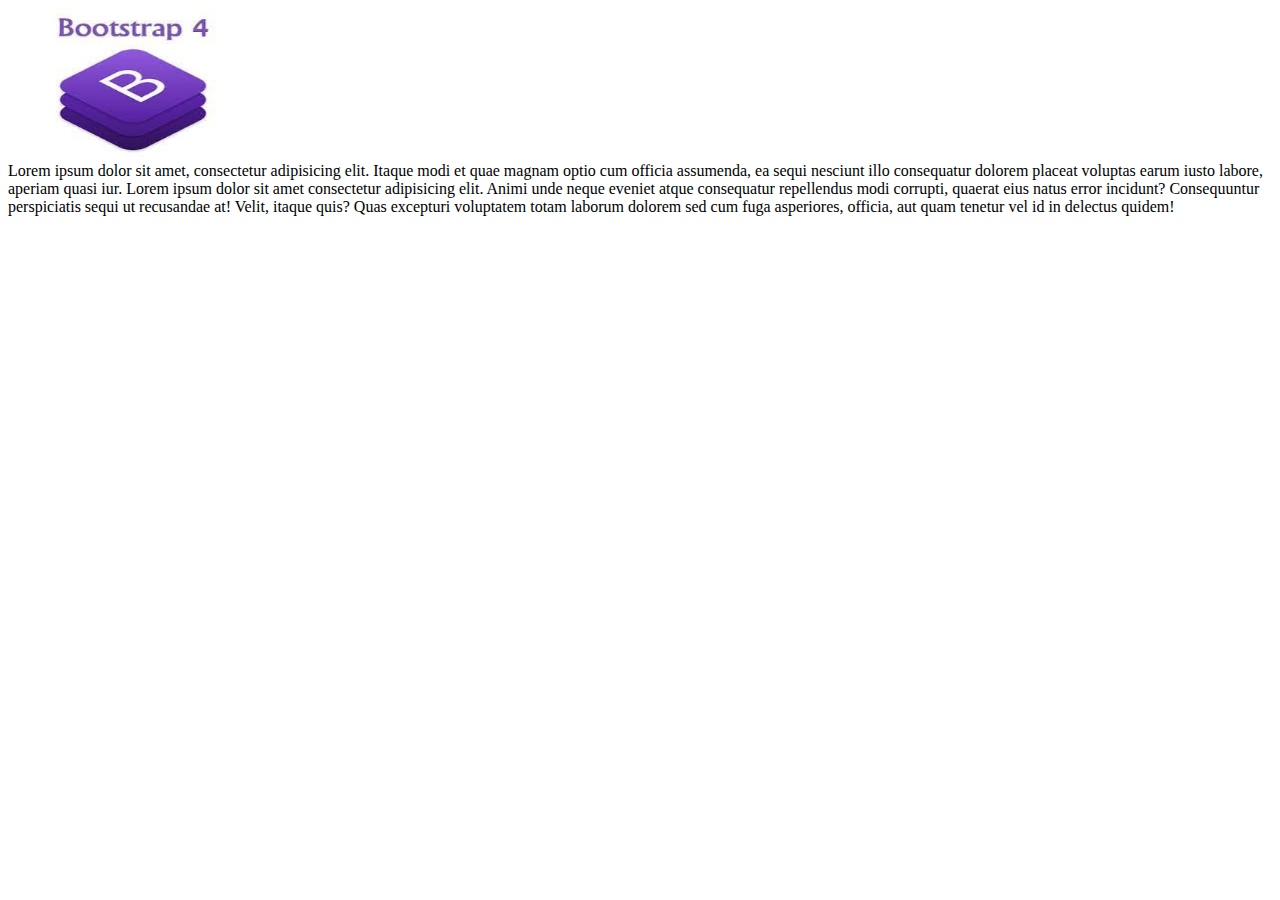
<file: bootstrap.html>
<!DOCTYPE html>
<html lang="en">
<head>
    <meta charset="UTF-8">
    <meta http-equiv="X-UA-Compatible" content="IE=edge">
    <meta name="viewport" content="width=device-width, initial-scale=1.0">
    <title>Document</title>
</head>

<body>
    <div class="block">
        <div ><img src="./bootstrap.jfif" alt="" style="width:250px;height:150px;"></div>
        Lorem ipsum dolor sit amet, consectetur adipisicing elit. Itaque modi et quae magnam optio cum officia assumenda, ea sequi nesciunt illo consequatur dolorem placeat voluptas earum iusto labore, aperiam quasi iur.
        Lorem ipsum dolor sit amet consectetur adipisicing elit. Animi unde neque eveniet atque consequatur repellendus modi corrupti, quaerat eius natus error incidunt? Consequuntur perspiciatis sequi ut recusandae at! Velit, itaque quis? Quas excepturi voluptatem totam laborum dolorem sed cum fuga asperiores, officia, aut quam tenetur vel id in delectus quidem!
    </div>
</body>
</html>
</file>
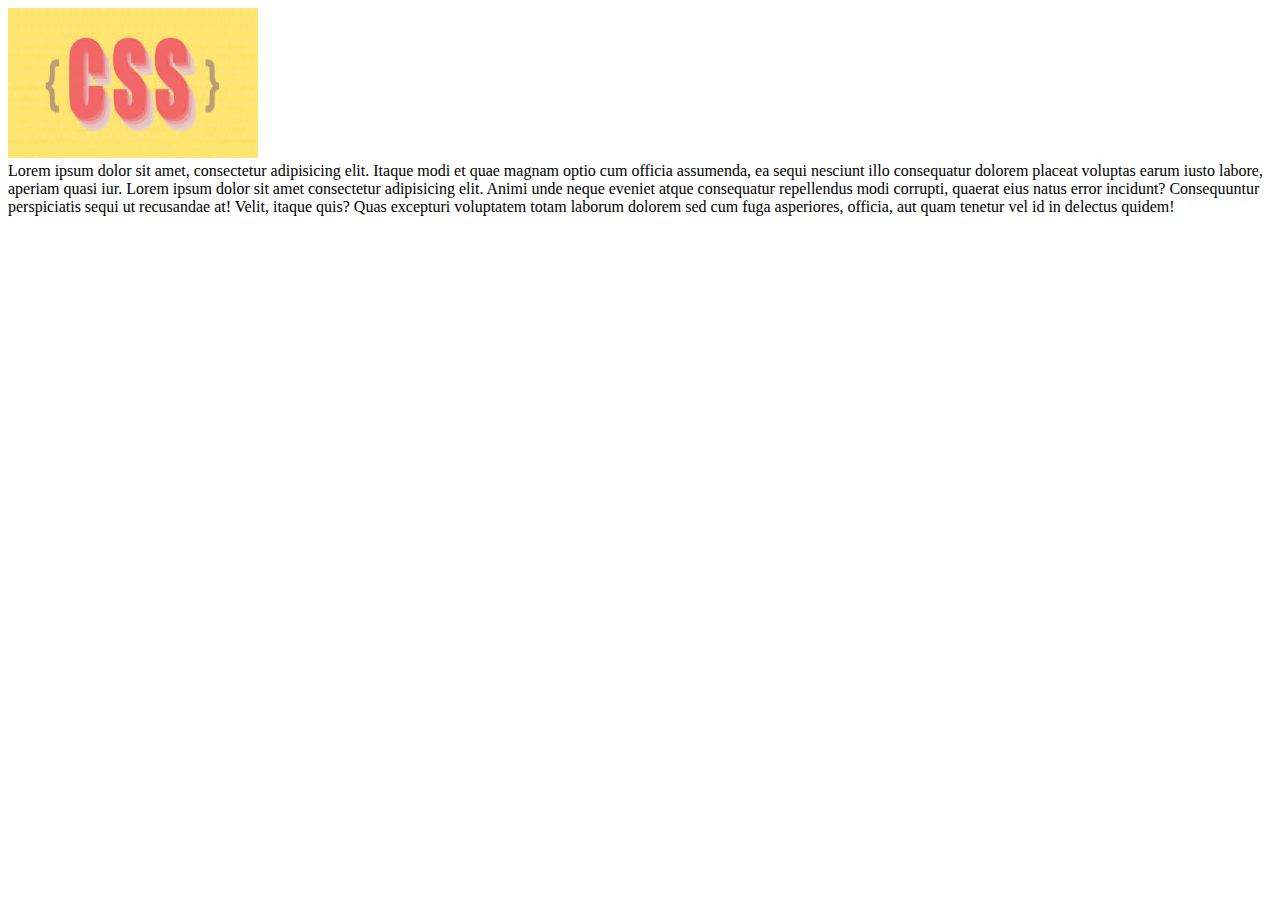
<file: css.html>
<!DOCTYPE html>
<html lang="en">
<head>
    <meta charset="UTF-8">
    <meta http-equiv="X-UA-Compatible" content="IE=edge">
    <meta name="viewport" content="width=device-width, initial-scale=1.0">
    <title>Document</title>
</head>

<body>
    <div class="block">
        <div ><img src="./css.jfif" alt="" style="width:250px;height: 150px;"></div>
        Lorem ipsum dolor sit amet, consectetur adipisicing elit. Itaque modi et quae magnam optio cum officia assumenda, ea sequi nesciunt illo consequatur dolorem placeat voluptas earum iusto labore, aperiam quasi iur.
        Lorem ipsum dolor sit amet consectetur adipisicing elit. Animi unde neque eveniet atque consequatur repellendus modi corrupti, quaerat eius natus error incidunt? Consequuntur perspiciatis sequi ut recusandae at! Velit, itaque quis? Quas excepturi voluptatem totam laborum dolorem sed cum fuga asperiores, officia, aut quam tenetur vel id in delectus quidem!
    </div>
</body>
</html>
</file>
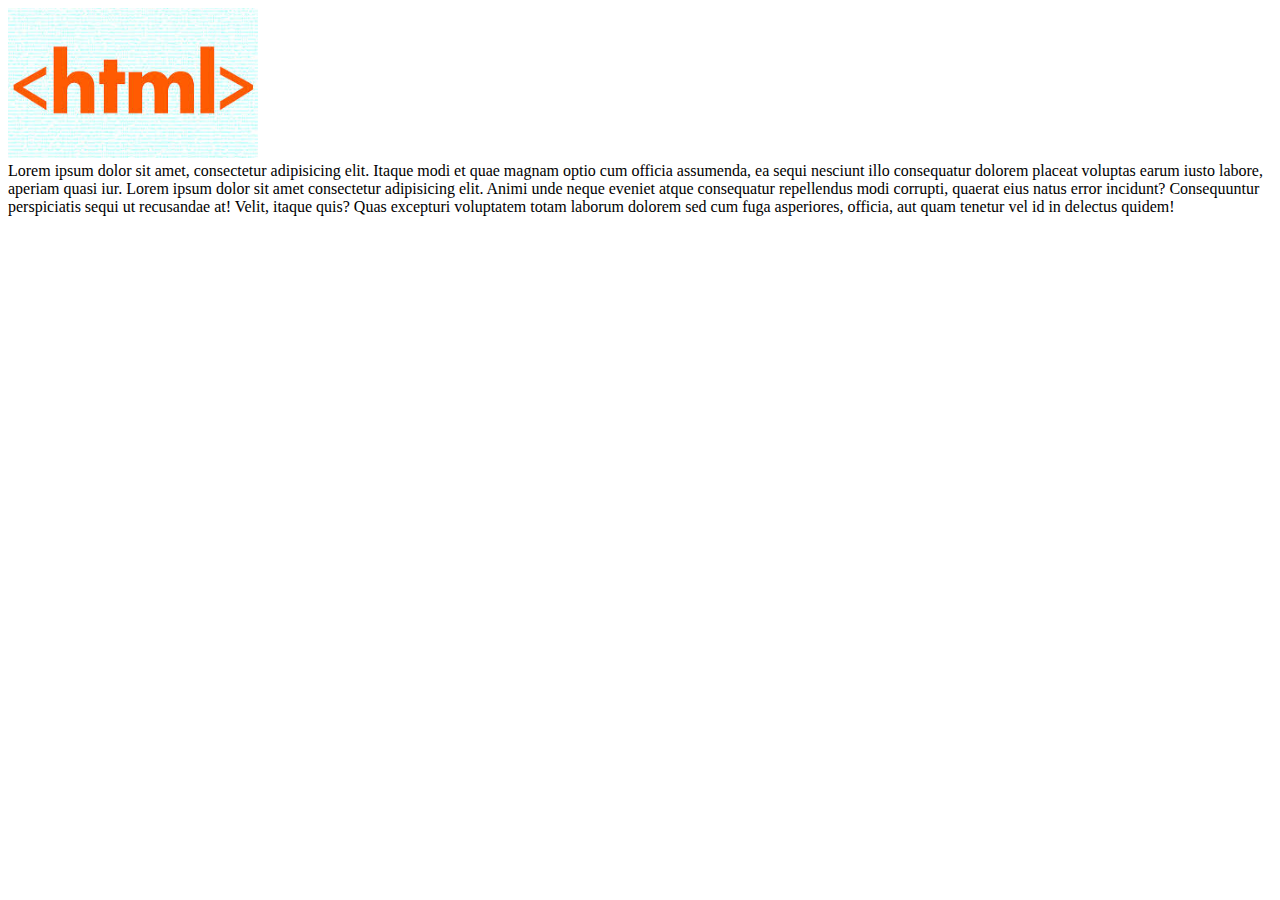
<file: html.html>
<!DOCTYPE html>
<html lang="en">
<head>
    <meta charset="UTF-8">
    <meta http-equiv="X-UA-Compatible" content="IE=edge">
    <meta name="viewport" content="width=device-width, initial-scale=1.0">
    <title>Document</title>
</head>

<body>
    <div class="block">
        <div ><img src="./html.jfif" alt="" style="width:250px;height: 150px;"></div>
        Lorem ipsum dolor sit amet, consectetur adipisicing elit. Itaque modi et quae magnam optio cum officia assumenda, ea sequi nesciunt illo consequatur dolorem placeat voluptas earum iusto labore, aperiam quasi iur.
        Lorem ipsum dolor sit amet consectetur adipisicing elit. Animi unde neque eveniet atque consequatur repellendus modi corrupti, quaerat eius natus error incidunt? Consequuntur perspiciatis sequi ut recusandae at! Velit, itaque quis? Quas excepturi voluptatem totam laborum dolorem sed cum fuga asperiores, officia, aut quam tenetur vel id in delectus quidem!
    </div>
</body>
</html>
</file>
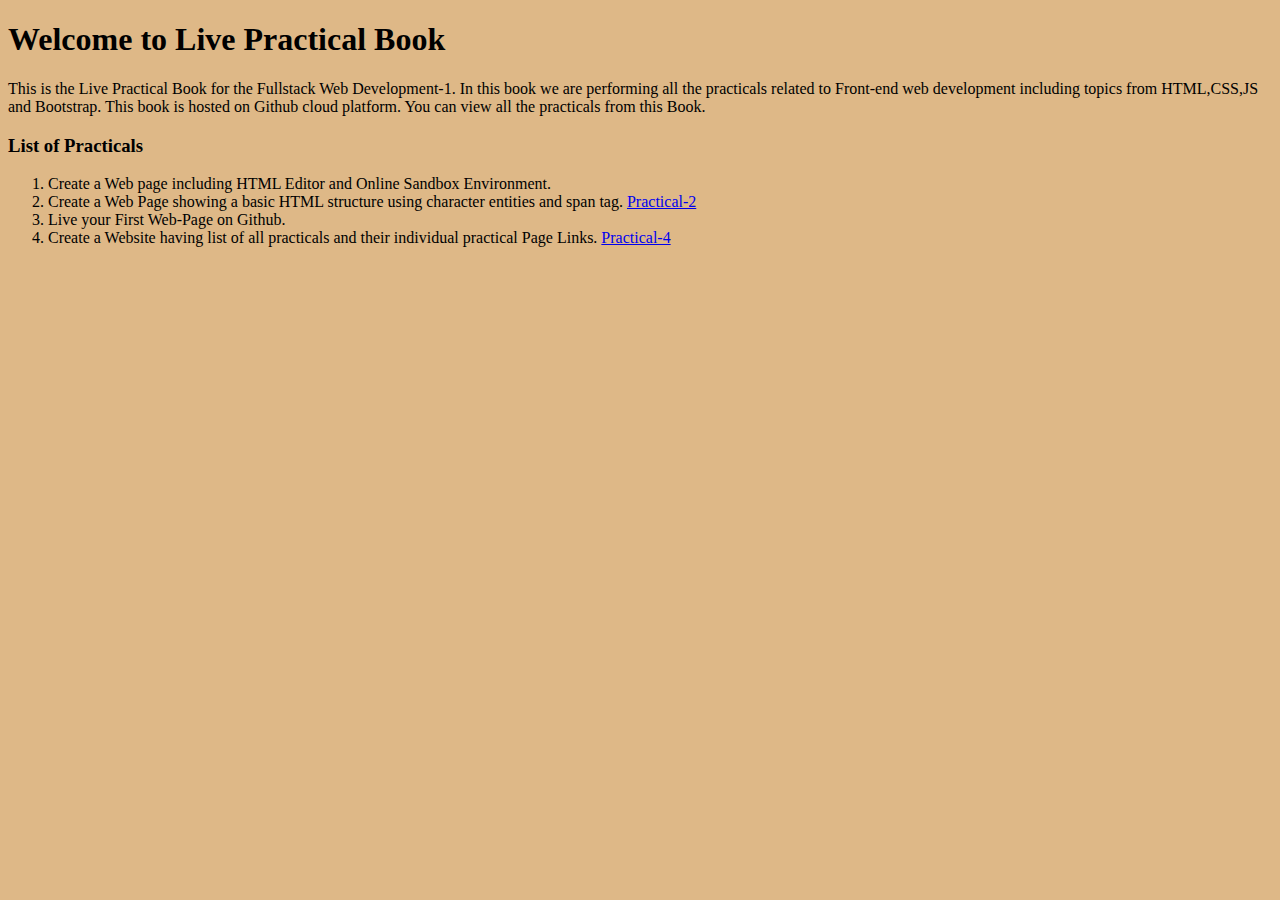
<file: index4.html>
<!DOCTYPE html>
<html lang="en">
<head>
    <meta charset="UTF-8" />
    <meta http-equiv="X-UA-Compatible" content="IE=edge" />
    <meta name="viewport" content="width=device-width, initial-scale=1.0" />
    <title>Live Practical Book</title>
</head>
<body style="background-color: burlywood;">
<h1>Welcome to Live Practical Book</h1>
<p>
    This is the Live Practical Book for the Fullstack Web Development-1. In
    this book we are performing all the practicals related to Front-end web
    development including topics from HTML,CSS,JS and Bootstrap. This book is
    hosted on Github cloud platform. You can view all the practicals from this
    Book.
</p>

<h3>List of Practicals</h3>
<ol type="1">
    <li>
        Create a Web page including HTML Editor and Online Sandbox Environment. 
    <li>
        Create a Web Page showing a basic HTML structure using character entities and span tag. <a href="Assignments/assignment2.html">Practical-2</a>
    </li>
    <li>
        Live your First Web-Page on Github. 
    </li>
    <li>
        Create a Website having list of all practicals and their individual practical Page Links. <a href="./index4.html">Practical-4</a>
    </li>
    </ol>
</body>
</html>
</file>
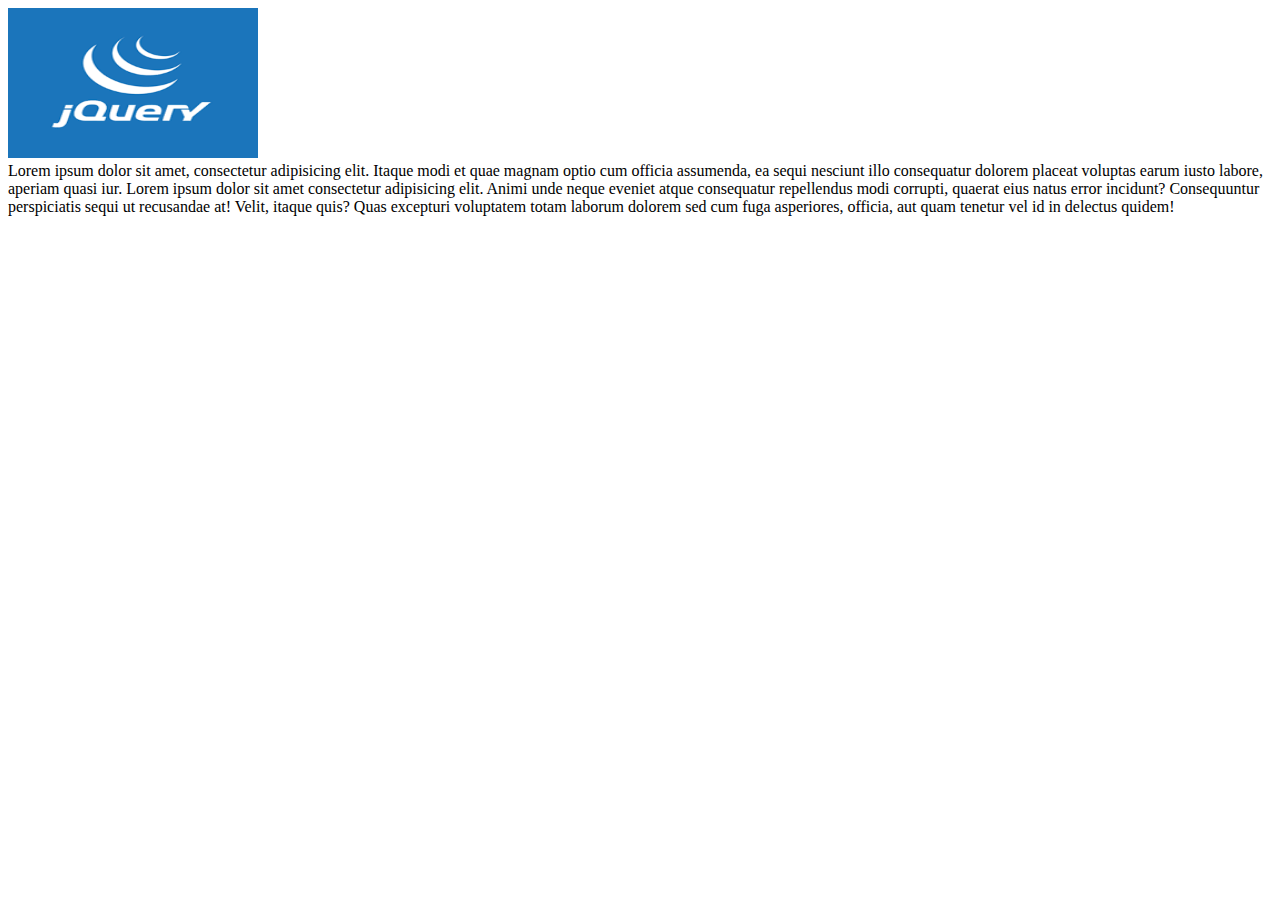
<file: jquery.html>
<!DOCTYPE html>
<html lang="en">
<head>
    <meta charset="UTF-8">
    <meta http-equiv="X-UA-Compatible" content="IE=edge">
    <meta name="viewport" content="width=device-width, initial-scale=1.0">
    <title>Document</title>
</head>

<body>
    <div class="block">
        <div ><img src="./jquery.png" alt="" style="width:250px;height: 150px;"></div>
        Lorem ipsum dolor sit amet, consectetur adipisicing elit. Itaque modi et quae magnam optio cum officia assumenda, ea sequi nesciunt illo consequatur dolorem placeat voluptas earum iusto labore, aperiam quasi iur.
        Lorem ipsum dolor sit amet consectetur adipisicing elit. Animi unde neque eveniet atque consequatur repellendus modi corrupti, quaerat eius natus error incidunt? Consequuntur perspiciatis sequi ut recusandae at! Velit, itaque quis? Quas excepturi voluptatem totam laborum dolorem sed cum fuga asperiores, officia, aut quam tenetur vel id in delectus quidem!
    </div>
</body>
</html>
</file>
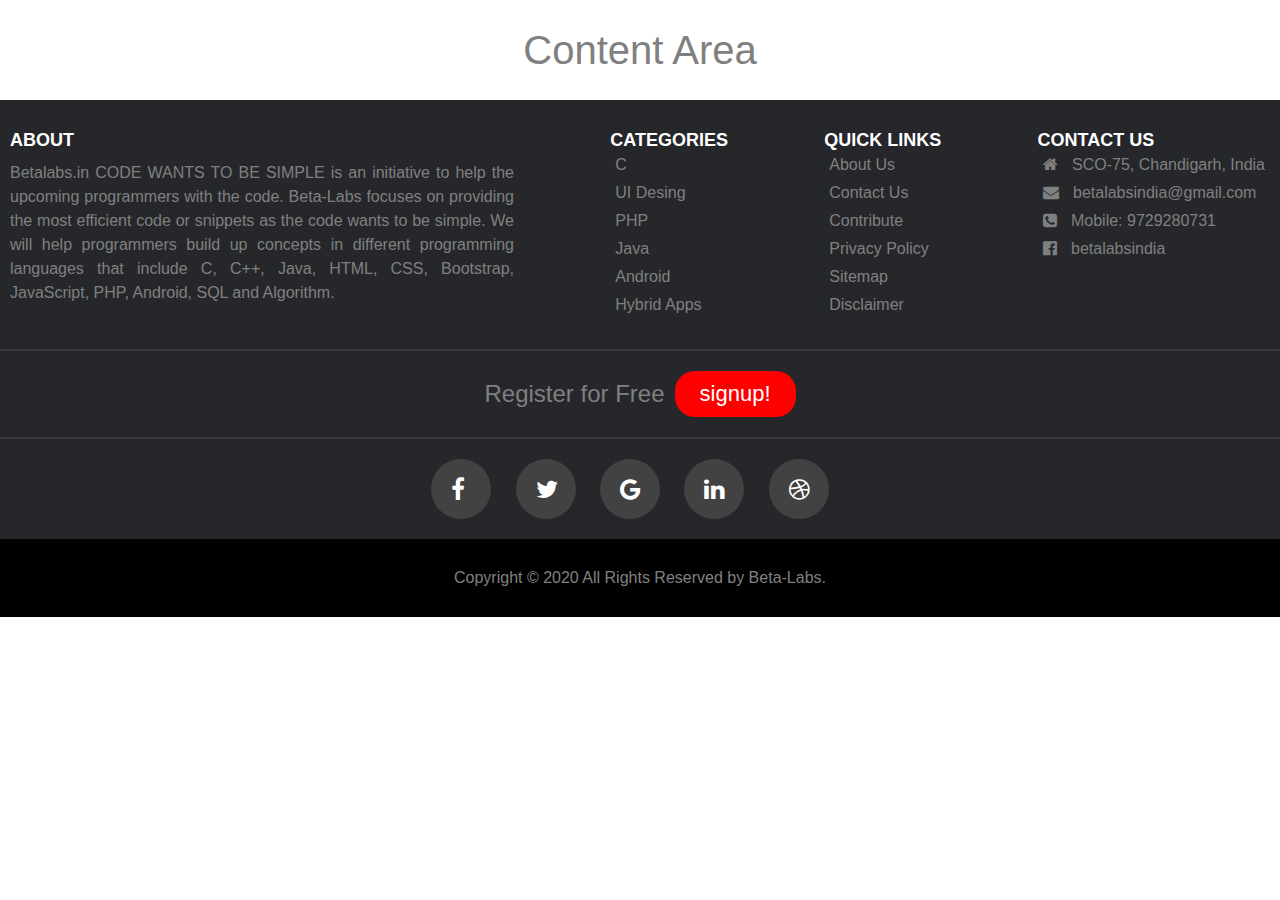
<file: practical-11.html>
<!DOCTYPE html>
<html lang="en">
  <head>
    <meta charset="UTF-8" />
    <meta name="viewport" content="width=device-width, initial-scale=1.0" />
    <title>Responsive Footer</title>
    <link rel="stylesheet" href="./practical-11.css" />
    <link
      rel="stylesheet"
      href="https://stackpath.bootstrapcdn.com/font-awesome/4.7.0/css/font-awesome.min.css"
      integrity="sha384-wvfXpqpZZVQGK6TAh5PVlGOfQNHSoD2xbE+QkPxCAFlNEevoEH3Sl0sibVcOQVnN"
      crossorigin="anonymous"
    />
  </head>
  <body>
    <section class="main-content">Content Area</section>
    <footer>
      <section class="sec-1">
        <section class="about">
          <h2>About</h2>
          <p>
            Betalabs.in CODE WANTS TO BE SIMPLE is an initiative to help the
            upcoming programmers with the code. Beta-Labs focuses on providing
            the most efficient code or snippets as the code wants to be simple.
            We will help programmers build up concepts in different programming
            languages that include C, C++, Java, HTML, CSS, Bootstrap,
            JavaScript, PHP, Android, SQL and Algorithm.
          </p>
        </section>
        <section class="link1">
          <h2>Categories</h2>
          <ul>
            <li><a href="#">C</a></li>
            <li><a href="#">UI Desing</a></li>
            <li><a href="#">PHP</a></li>
            <li><a href="#">Java</a></li>
            <li><a href="#">Android</a></li>
            <li><a href="#">Hybrid Apps</a></li>
          </ul>
        </section>
        <section class="link2">
          <h2>Quick Links</h2>
          <ul>
            <li><a href="#">About Us</a></li>
            <li><a href="#">Contact Us</a></li>
            <li><a href="#">Contribute</a></li>
            <li><a href="#">Privacy Policy</a></li>
            <li><a href="#">Sitemap</a></li>
            <li><a href="#">Disclaimer</a></li>
          </ul>
        </section>
        <section class="link3">
          <h2>Contact Us</h2>
          <ul>
            <li>
              <i class="fa fa-home"></i> <span>SCO-75, Chandigarh, India</span>
            </li>
            <li>
              <i class="fa fa-envelope"></i>
              <span>betalabsindia@gmail.com</span>
            </li>
            <li>
              <i class="fa fa-phone-square"></i>
              <span>Mobile: 9729280731</span>
            </li>
            <li>
              <i class="fa fa-facebook-official"></i>
              <a href="#">betalabsindia</a>
            </li>
          </ul>
        </section>
      </section>
      <hr width="100%" noshade/>
      <section class="sec-2">
        <p>Register for Free</p>
        <a href="#">signup!</a>
      </section>
      <hr width="100%" noshade/>
      <section class="sec-3">
        <ul>
          <li>
            <a href="#"><i class="fa fa-facebook"></i></a>
          </li>
          <li>
            <a href="#"><i class="fa fa-twitter"></i></a>
          </li>
          <li>
            <a href="#"><i class="fa fa-google"></i></a>
          </li>
          <li>
            <a href="#"><i class="fa fa-linkedin"></i></a>
          </li>
          <li>
            <a href="#"><i class="fa fa-dribbble"></i></a>
          </li>
        </ul>
      </section>
      <section class="sec-4">
        <p>
          Copyright © 2020 All Rights Reserved by
          <a href="https://www.beta-labs.in">Beta-Labs.</a>
        </p>
      </section>
    </footer>
  </body>
</html>
</file>
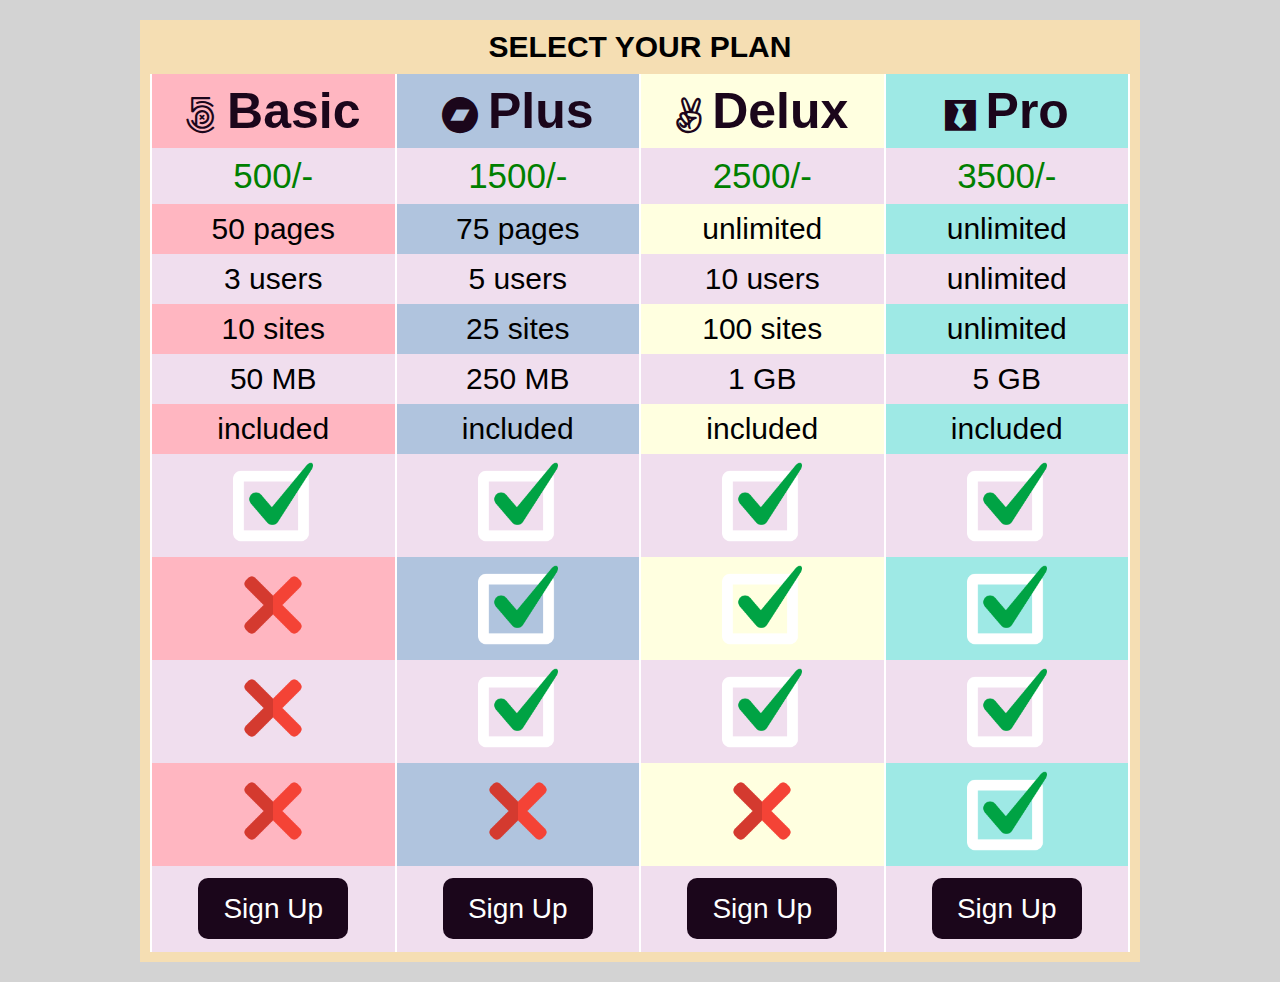
<file: practical-13.html>
<!DOCTYPE html>
<html lang="en">
<head>
    <meta charset="UTF-8">
    <meta http-equiv="X-UA-Compatible" content="IE=edge">
    <meta name="viewport" content="width=device-width, initial-scale=1.0">
    <link rel="stylesheet" href="https://cdnjs.cloudflare.com/ajax/libs/font-awesome/4.7.0/css/font-awesome.min.css">
    <title>Custom Plan Table</title>
    <link rel="stylesheet" href="./style13.css">
</head>
<body>
    <div class="wrapper">
        <h2>
            SELECT YOUR PLAN
        </h2>
            <table class="container">
                <colgroup class="basic"></colgroup>
                <colgroup class="plus"></colgroup>
                <colgroup class="delux"></colgroup>
                <colgroup class="pro"></colgroup>
                <thead>
                    <tr>
                        <th>
                            <i class="fa fa-500px" style="font-size:36px"></i>Basic
                        </th>
                        <th>
                            <i class="fa fa-bandcamp" style="font-size:36px"></i>Plus
                        </th>
                        <th>
                            <i class="fa fa-angellist" style="font-size:36px"></i>Delux
                        </th>
                        <th>
                            <i class="fa fa-black-tie" style="font-size:36px"></i>Pro
                        </th>
                    </tr>
                    <tbody>
                        <tr>
                            <td>
                                500/-
                            </td>
                            <td>
                                1500/-
                            </td>
                            <td>
                                2500/-
                            </td>
                            <td>
                                3500/-
                            </td>
                        </tr>
                        <tr>
                            <td>
                                50 pages
                            </td>
                            <td>
                                75 pages
                            </td>
                            <td>
                                unlimited
                            </td>
                            <td>
                                unlimited
                            </td>
                        </tr>
                        <tr>
                            <td>
                                3 users
                            </td>
                            <td>
                                5 users
                            </td>
                            <td>
                                10 users
                            </td>
                            <td>
                                unlimited
                            </td>
                        </tr>
                        <tr>
                            <td>
                                10 sites
                            </td>
                            <td>
                                25 sites
                            </td>
                            <td>
                                100 sites
                            </td>
                            <td>
                                unlimited
                            </td>
                        </tr>
                        <tr>
                            <td>
                                50 MB
                            </td>
                            <td>
                                250 MB 
                            </td>
                            <td>
                                1 GB
                            </td>
                            <td>
                                5 GB
                            </td>
                        </tr>
                        <tr>
                            <td>
                                included
                            </td>
                            <td>
                                included
                            </td>
                            <td>
                                included
                            </td>
                            <td>
                                included
                            </td>
                        </tr>
                        <tr>
                            <td>
                                <img src="./check.png" width="80" height="80" alt="">
                            </td>
                            <td>
                                <img src="./check.png" width="80" height="80" alt="">
                            </td>
                            <td>
                                <img src="./check.png" width="80" height="80" alt="">
                            </td>
                            <td>
                                <img src="./check.png"width="80" height="80" alt="">
                            </td>
                        </tr>
                        <tr>
                            <td>
                                <img src="./crossed.png"  width="80" height="80"alt="">
                            </td>
                            <td>
                                <img src="./check.png"width="80" height="80" alt="">
                            </td>
                            <td>
                                <img src="./check.png" width="80" height="80"alt="">
                            </td>
                            <td>
                                <img src="./check.png"width="80" height="80" alt="">
                            </td>
                        </tr>
                        <tr>
                            <td>
                                <img src="./crossed.png" width="80" height="80"alt="">
                            </td>
                            <td>
                                <img src="./check.png"width="80" height="80" alt="">
                            </td>
                            <td>
                                <img src="./check.png"width="80" height="80" alt="">
                            </td>
                            <td>
                                <img src="./check.png"width="80" height="80" alt="">
                            </td>
                        </tr>
                        <tr>
                            <td>
                                <img src="./crossed.png" width="80" height="80"alt="">
                            </td>
                            <td>
                                <img src="./crossed.png"width="80" height="80" alt="">
                            </td>
                            <td>
                                <img src="./crossed.png" width="80" height="80"alt="">
                            </td>
                            <td>
                                <img src="./check.png"width="80" height="80" alt="">
                            </td>
                        </tr>
                    </tbody>
                    <tfoot>
                        <tr>
                            <td><a href="#">Sign Up</a></td>
                            <td><a href="#">Sign Up</a></td>
                            <td><a href="#">Sign Up</a></td>
                            <td><a href="#">Sign Up</a></td>
                        </tr>
                    </tfoot>
                </thead>
            </table>
    </div>
</body>
</html>
</file>
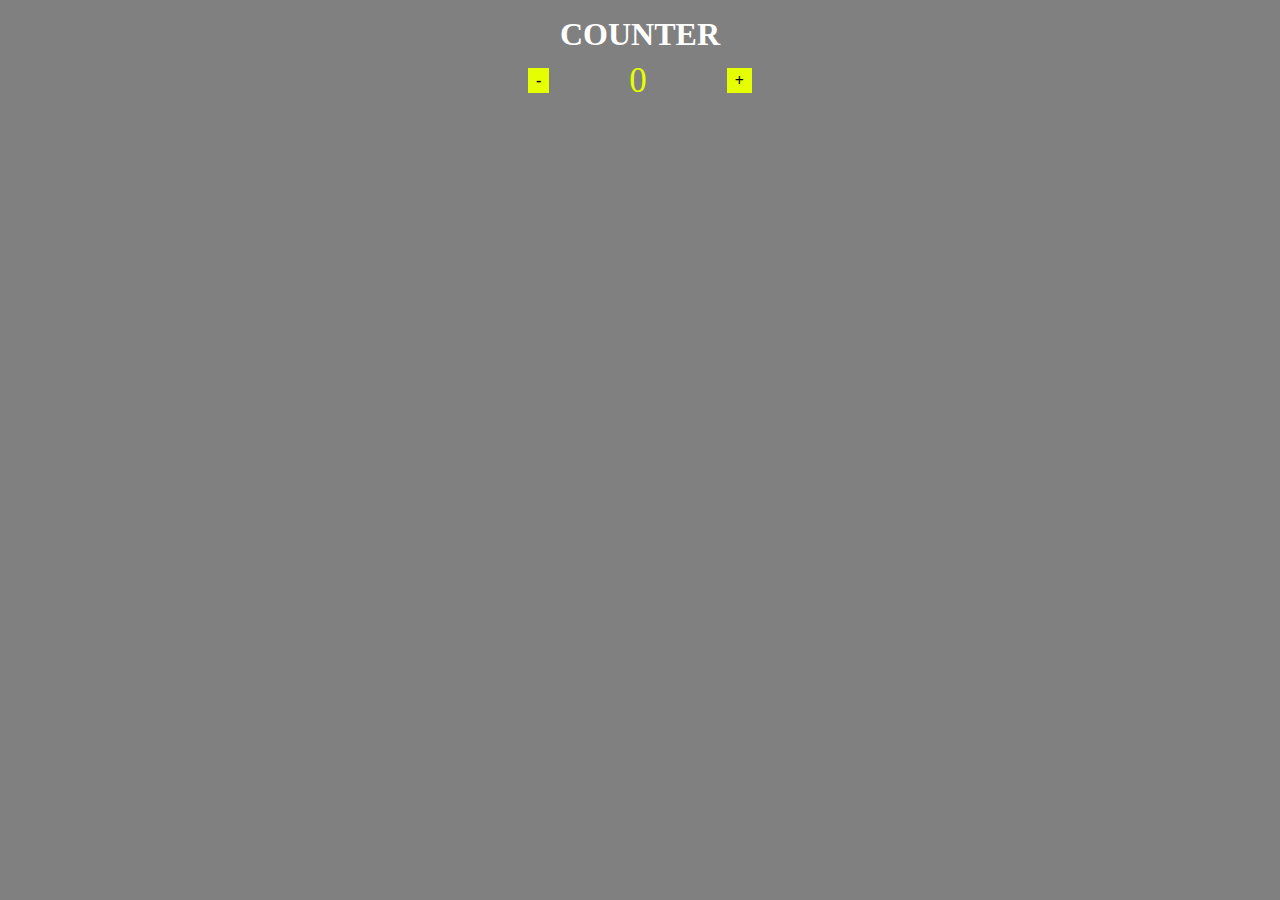
<file: practical14.html>
<!DOCTYPE html>
<html lang="en">
  <head>
    <meta charset="UTF-8" />
    <meta http-equiv="X-UA-Compatible" content="IE=edge" />
    <meta name="viewport" content="width=device-width, initial-scale=1.0" />
    <link rel="stylesheet" href="style14.css">
    <title>Counter</title>
  </head>
  <body>
    <h1>COUNTER</h1>
    <div class="container">
    <div class="minus" id="subtract">
      <a href="#"> <b>-</b></a>
    </div>
    <div class="zero" id="count">0</div>
    <div class="plus" id="add">
        <a href="#"><b>+</b></a>
    </div>
</div>
    
    <script src="./counter.js"></script>
  </body>
</html>
</file>
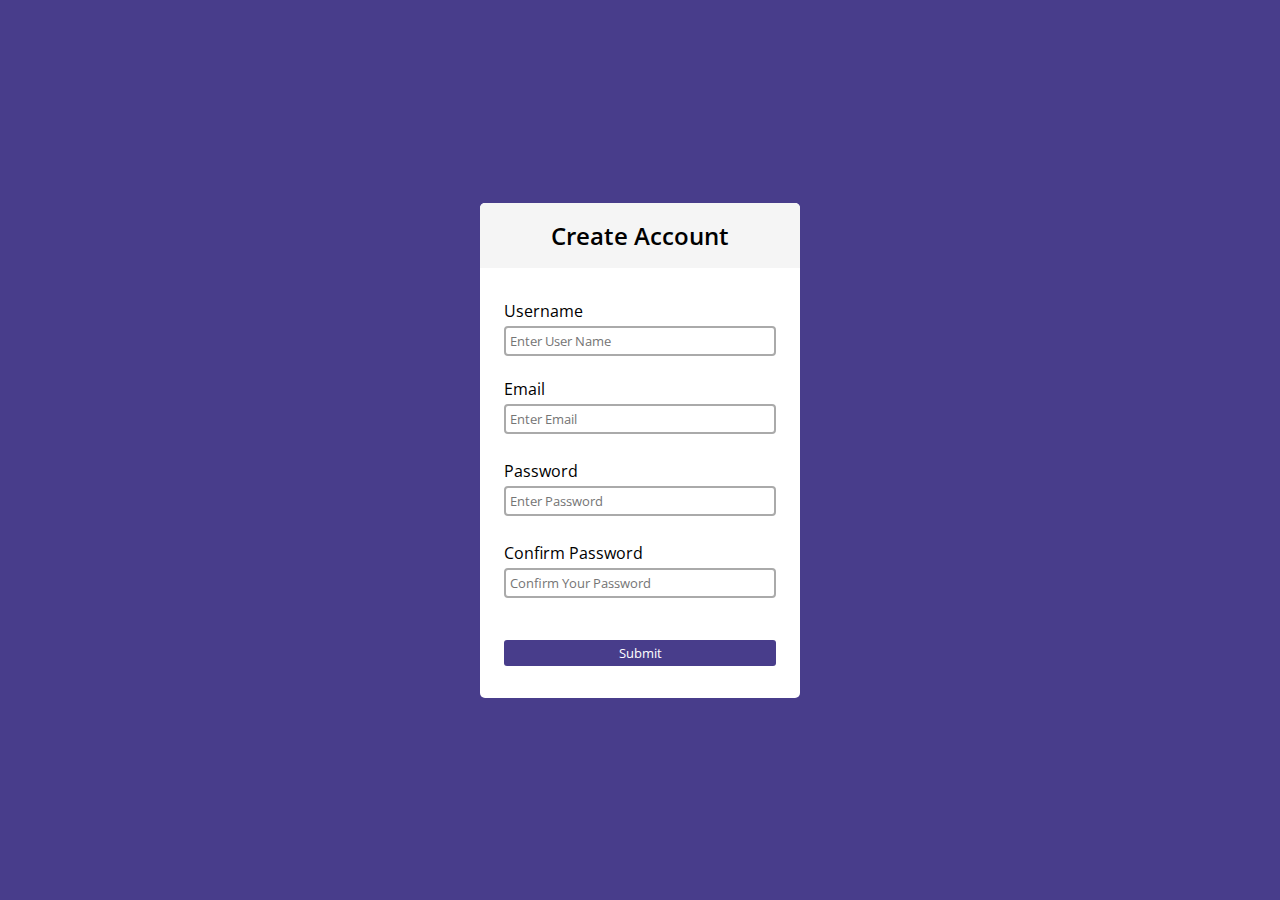
<file: practical15.html>
<!DOCTYPE html>
<html lang="en">
<head>
    <meta charset="UTF-8">
    <meta name="viewport" content="width=device-width, initial-scale=1.0">
    <link rel="stylesheet" href="https://stackpath.bootstrapcdn.com/font-awesome/4.7.0/css/font-awesome.min.css">
    <link href="https://fonts.googleapis.com/css2?family=Open+Sans:wght@400;600;700&display=swap" rel="stylesheet">
    <title>Practical-15</title>
    <style>
        *{
    box-sizing: border-box;
    font-family: 'Open Sans', sans-serif;
    margin: 0;
    padding: 0;
}
body{
    background-color: darkslateblue;
    display: flex;
    align-items: center;
    justify-content: center;
    height: 100vh;
}
.container {
    background-color: white;
    border-radius: 5px;
    overflow: hidden;
    width:320px;
    min-width:320px;
}
.container>h2 {
    background-color: rgb(245, 245, 245);
    padding:16px;
    text-align:center;
    text-transform: capitalize;
    font-weight: 600;
}
.container form {
    padding:32px 24px 16px;
}
.container form .form-control {
    position: relative;
    margin-bottom: 4px;
}
.container form label {
    display: flex;
    flex-direction: column;
}
.container form label input {
    border: 2px solid #aaa;
    border-radius: 4px;
    margin-top:4px;
    padding:4px 24px 4px 4px;
    outline:none;
    width:100%;
}
.container form i {
    position: absolute;
    right:8px;
    top:33px;
    visibility: hidden;
}
.container form small {
    font-size: smaller;
    color:red;
    visibility: hidden;
}
.container form button {
    background-color:darkslateblue;
    border-radius: 3px;
    color:white;
    cursor: pointer;
    outline:none;
    border:none;
    padding:4px;
    margin:16px 0px;
    width: 100%;
}
form .form-control.sucess i.check {
    color:rgb(48, 207, 48);
    visibility: visible;
}
form .form-control.sucess input {
    border-color:rgb(48, 207, 48);
}
form .form-control.error i.exclamation {
    color:red;
    visibility: visible;
}
form .form-control.error input {
    border-color:red;
}
form .form-control.error small {
    visibility: visible;
}
    </style>
   
</head>
<body>
    <div class="container">
        <h2>Create Account</h2>
        <form>
            <div class="form-control">
                <label title="only lower case alphabate">Username<input type="text" name="userName" placeholder="Enter User Name" id='username'><label>
                <i class="fa fa-check-circle check"></i>
                <i class="fa fa-exclamation-circle exclamation"></i>
                <small>Lorem ipsum dolor sit amet.</small>
            </div>
            <div class="form-control">
                <label  title="must have '@' followed by ''.com'">Email<input type="text" name="email" placeholder="Enter Email" id='email'></label>
                <i class="fa fa-check-circle check"></i>
                <i class="fa fa-exclamation-circle exclamation"></i>
                <small>Lorem ipsum dolor sit amet.</small>
            </div>
            <div class="form-control">
                <label  title="all string are accepted except blank">Password<input type="password" name="password" placeholder="Enter Password" id=password1></label>
                <i class="fa fa-check-circle check"></i>
                <i class="fa fa-exclamation-circle exclamation"></i>
                <small>Lorem ipsum dolor sit amet.</small>
            </div>
            <div class="form-control">
                <label>Confirm Password<input type="password" name="confirm-password" placeholder="Confirm Your Password" id='password2'></label>
                <i class="fa fa-check-circle check"></i>
                <i class="fa fa-exclamation-circle exclamation"></i>
                <small>Lorem ipsum dolor sit amet.</small>
            </div>
            <button type="submit">Submit</button>
        </form>
    </div>
    <script src="./prac-15.js"></script>
</body>
</html>
</file>
<file: practical-11.css>
* {
    margin: 0;
    padding: 0;
    box-sizing: border-box;
    font-family: Arial, Helvetica, sans-serif;
  }
  .main-content {
    width: 100%;
    height: 100px;
    display: flex;
    justify-content: center;
    align-items: center;
    font-size: 40px;
    color: grey;
  }
  footer {
    width: 100%;
    background-color: #26272b;
  }
  .sec-1 {
    display: flex;
    flex-direction: row;
    justify-content: space-between;
    padding: 30px 10px;
  }
  .about {
    width: 40%;
  }
  .sec-1 h2 {
    font-size: 18px;
    color: white;
    text-transform: uppercase;
  }
  .about p {
    text-align: justify;
    color: grey;
    line-height: 24px;
    margin-top: 10px;
  }
  .sec-1 ul {
    list-style: none;
  }
  .sec-1 ul li {
    padding: 5px;
  }
  a {
    text-decoration: none;
    color: gray;
  }
  a:hover {
    color: orange;
  }
  span {
    color: grey;
  }
  i {
    color: grey;
    font-size: 20px;
    margin-right: 10px;
  }
  .sec-2 {
    display: flex;
    justify-content: center;
    padding: 20px 10px;
    align-items: center;
  }
  .sec-2 p {
    color: gray;
    font-size: 24px;
    padding: 0;
  }
  .sec-2 a {
    display: inline-block;
    padding: 10px 25px;
    color: white;
    background-color: red;
    margin-left: 10px;
    border-radius: 20px;
    font-size: 22px;
  }
  .sec-2 a:hover {
    background-color: orange;
  }
  .sec-3 {
    display: flex;
    justify-content: center;
    padding: 20px 10px;
  }
  .sec-3 ul {
    list-style: none;
  }
  .sec-3 ul li {
    display: inline-block;
    width: 60px;
    height: 60px;
    padding: 20px;
    background-color: #424242;
    border-radius: 50%;
    margin-right: 20px;
  }
  .sec-3 ul li i {
    color: white;
    font-size: 24px;
    line-height: 20px;
    text-align: center;
  }
  .sec-3 ul li:nth-child(1):hover {
    background-color: #3b5999;
  }
  .sec-3 ul li:nth-child(2):hover {
    background-color: #55acee;
  }
  .sec-3 ul li:nth-child(3):hover {
    background-color: #dd4b39;
  }
  .sec-3 ul li:nth-child(4):hover {
    background-color: #0077b5;
  }
  .sec-3 ul li:nth-child(5):hover {
    background-color: #ea4c89;
  }
  
  .sec-4 {
    display: flex;
    background-color: black;
    justify-content: center;
    padding: 30px;
  }
  .sec-4 p {
    color: grey;
    position: relative;
  }
  
  .sec-4 p::after {
    content: '';
    display: block;
    width: 0;
    height: 2px;
    background-color: yellow;
    position: absolute;
    right: 0;
    bottom: -10px;
    transition: all 0.3s;
  }
  .sec-4 p:hover::after {
    width: 100%;
  }
  
  hr {
    opacity: 0.2;
  }
  
  @media (max-width: 767px) {
    .main-content {
      width: 100%;
      height: 100px;
      display: flex;
      justify-content: center;
      align-items: center;
      font-size: 40px;
      color: grey;
    }
    footer {
      width: 100%;
      background-color: #26272b;
    }
    .sec-1 {
      display: flex;
      flex-direction: row;
      flex-wrap: wrap;
      justify-content: space-between;
      padding: 30px 10px;
    }
    .about {
      width: 100%;
      margin-bottom: 20px;
    }
    .sec-1 h2 {
      font-size: 18px;
      color: white;
      text-transform: uppercase;
    }
    .about p {
      text-align: justify;
      color: grey;
      line-height: 24px;
      margin-top: 10px;
    }
    .sec-1 ul {
      list-style: none;
    }
    .sec-1 ul li {
      padding: 5px;
    }
    a {
      text-decoration: none;
      color: gray;
    }
    a:hover {
      color: orange;
    }
    span {
      color: grey;
    }
    i {
      color: grey;
      font-size: 20px;
      margin-right: 10px;
    }
    .sec-2 {
      display: flex;
      justify-content: center;
      padding: 20px;
      align-items: center;
    }
    .sec-2 p {
      color: gray;
      font-size: 24px;
      padding: 0;
    }
    .sec-2 a {
      display: inline-block;
      padding: 10px 25px;
      color: white;
      background-color: red;
      margin-left: 10px;
      border-radius: 20px;
      font-size: 22px;
    }
    .sec-2 a:hover {
      background-color: orange;
    }
    .sec-3 {
      display: flex;
      justify-content: center;
      padding: 20px;
    }
    .sec-3 ul {
      list-style: none;
      margin: 20px;
    }
    .sec-3 ul li {
      display: inline-block;
      width: 60px;
      height: 60px;
      padding: 20px;
      background-color: #424242;
      border-radius: 50%;
      margin-right: 20px;
    }
    .sec-3 ul li i {
      color: white;
      font-size: 24px;
      line-height: 20px;
      text-align: center;
    }
    .sec-3 ul li:nth-child(1):hover {
      background-color: #3b5999;
    }
    .sec-3 ul li:nth-child(2):hover {
      background-color: #55acee;
    }
    .sec-3 ul li:nth-child(3):hover {
      background-color: #dd4b39;
    }
    .sec-3 ul li:nth-child(4):hover {
      background-color: #0077b5;
    }
    .sec-3 ul li:nth-child(5):hover {
      background-color: #ea4c89;
    }
  
    .sec-4 {
      display: flex;
      background-color: black;
      justify-content: center;
      padding: 30px;
    }
    .sec-4 p {
      color: grey;
      position: relative;
    }
  
    .sec-4 p::after {
      content: '';
      display: block;
      width: 0;
      height: 2px;
      background-color: yellow;
      position: absolute;
      right: 0;
      bottom: -10px;
      transition: all 0.3s;
    }
    .sec-4 p:hover::after {
      width: 100%;
    }
    hr {
      opacity: 0.2;
    }
  }
  
  @media (max-width: 499px) {
    .main-content {
      width: 100%;
      height: 100px;
      display: flex;
      justify-content: center;
      align-items: center;
      font-size: 40px;
      color: grey;
    }
    footer {
      width: 100%;
      background-color: #26272b;
    }
    .sec-1 {
      display: flex;
      flex-direction: column;
      justify-content: space-between;
      padding: 30px 10px;
    }
    .about {
      width: 100%;
    }
    .sec-1 h2 {
      font-size: 18px;
      color: white;
      text-transform: uppercase;
      margin-top: 20px;
    }
    .about p {
      text-align: justify;
      color: grey;
      line-height: 24px;
      margin-top: 10px;
    }
    .sec-1 ul {
      list-style: none;
    }
    .sec-1 ul li {
      padding: 5px;
    }
    a {
      text-decoration: none;
      color: gray;
    }
    a:hover {
      color: orange;
    }
    span {
      color: grey;
    }
    i {
      color: grey;
      font-size: 20px;
      margin-right: 10px;
    }
    .sec-2 {
      display: flex;
      justify-content: center;
      padding: 20px;
      align-items: center;
    }
    .sec-2 p {
      color: gray;
      font-size: 24px;
      padding: 0;
    }
    .sec-2 a {
      display: inline-block;
      padding: 10px 25px;
      color: white;
      background-color: red;
      margin-left: 10px;
      border-radius: 20px;
      font-size: 22px;
    }
    .sec-2 a:hover {
      background-color: orange;
    }
    .sec-3 {
      display: flex;
      justify-content: center;
      padding: 20px;
    }
    .sec-3 ul {
      list-style: none;
      
    }
    .sec-3 ul li {
      display: inline-block;
      width: 40px;
      height: 40px;
      padding: 10px;
      background-color: #424242;
      border-radius: 50%;
      margin-right: 10px;
    }
    .sec-3 ul li i {
      color: white;
      font-size: 24px;
      line-height: 20px;
      text-align: center;
    }
    .sec-3 ul li:nth-child(1):hover {
      background-color: #3b5999;
    }
    .sec-3 ul li:nth-child(2):hover {
      background-color: #55acee;
    }
    .sec-3 ul li:nth-child(3):hover {
      background-color: #dd4b39;
    }
    .sec-3 ul li:nth-child(4):hover {
      background-color: #0077b5;
    }
    .sec-3 ul li:nth-child(5):hover {
      background-color: #ea4c89;
    }
  
    .sec-4 {
      display: flex;
      background-color: black;
      justify-content: center;
      padding: 30px;
    }
    .sec-4 p {
      color: grey;
      position: relative;
    }
  
    .sec-4 p::after {
      content: '';
      display: block;
      width: 0;
      height: 2px;
      background-color: yellow;
      position: absolute;
      right: 0;
      bottom: -10px;
      transition: all 0.3s;
    }
    .sec-4 p:hover::after {
      width: 100%;
    }
    hr {
      opacity: 0.2;
    }
  }
</file>
<file: style13.css>
*{
    padding:0;
    margin:0;
    box-sizing:border-box;
    font-family: Arial, Helvetica, sans-serif;
    font-size:30px;
    
}
body{
    min-width:100%;
    background-color:lightgrey;
}
.wrapper
{
    width:1000px;
    background-color:wheat;
    padding:10px;
    margin:20px auto;
}
.container
{
    width: 100%;
    margin:0 auto;
    border-collapse: collapse;
}
.basic
{
    background-color:lightpink;
}
.plus
{
    background-color:lightsteelblue;
}
.delux
{
    background-color: lightyellow;
}
.pro
{
    background-color: rgb(158, 233, 229);
}
.container td,  .container th
{
    width:180px;
    padding:8px 5px;
    text-align: center;
    border-right: 2px solid white;
    border-left:2px solid white;
}
.container th
{
    height:70px;
    color: rgb(27, 6, 27);
    font-size:50px;
}
i{
    font-size:50px;
    color: rgb(27, 6, 27);
    margin-right:10px;
}
tbody tr:nth-child(odd),
tfoot tr:nth-child(odd)
{
    background-color: rgb(240, 222, 238);
}
tfoot tr
{
    line-height:70px;
}
a
{
    text-decoration: none;
    background-color:rgb(27, 6, 27); ;
    padding:15px 25px;
    color: white;
    border-radius: 10px;
    font-size:28px;
    vertical-align: bottom;
}
a:hover
{
    background-color:red;
}
h2
{
    text-align: center;
    text-transform: uppercase;
    margin-bottom: 10px;
}
tbody tr:first-child td
{
    font-size:35px;
    color: green;
}
</file>
<file: style14.css>
* {
    margin: 0;
    padding: 0;
    box-sizing: border-box;
  }
  body {
    background-color: rgb(128, 128, 128);
  }
  h1 {
    text-align: center;
    color: white;
    margin-top: 1rem;
    margin-bottom: 0.5rem;
  }
  .container {
    display: flex;
    justify-content: center;
    align-items: center;
    padding: 4px auto;
  }
  a {
    text-decoration: none;
    background-color: rgb(229, 255, 0);
    color: black;
    border: radius 1px;
    padding: 4px 8px;
    margin-left: 5rem;
    margin-right: 5rem;
  }
  .zero {
    color: rgb(229, 255, 0);
    font-size: 35px;
  }
</file>
